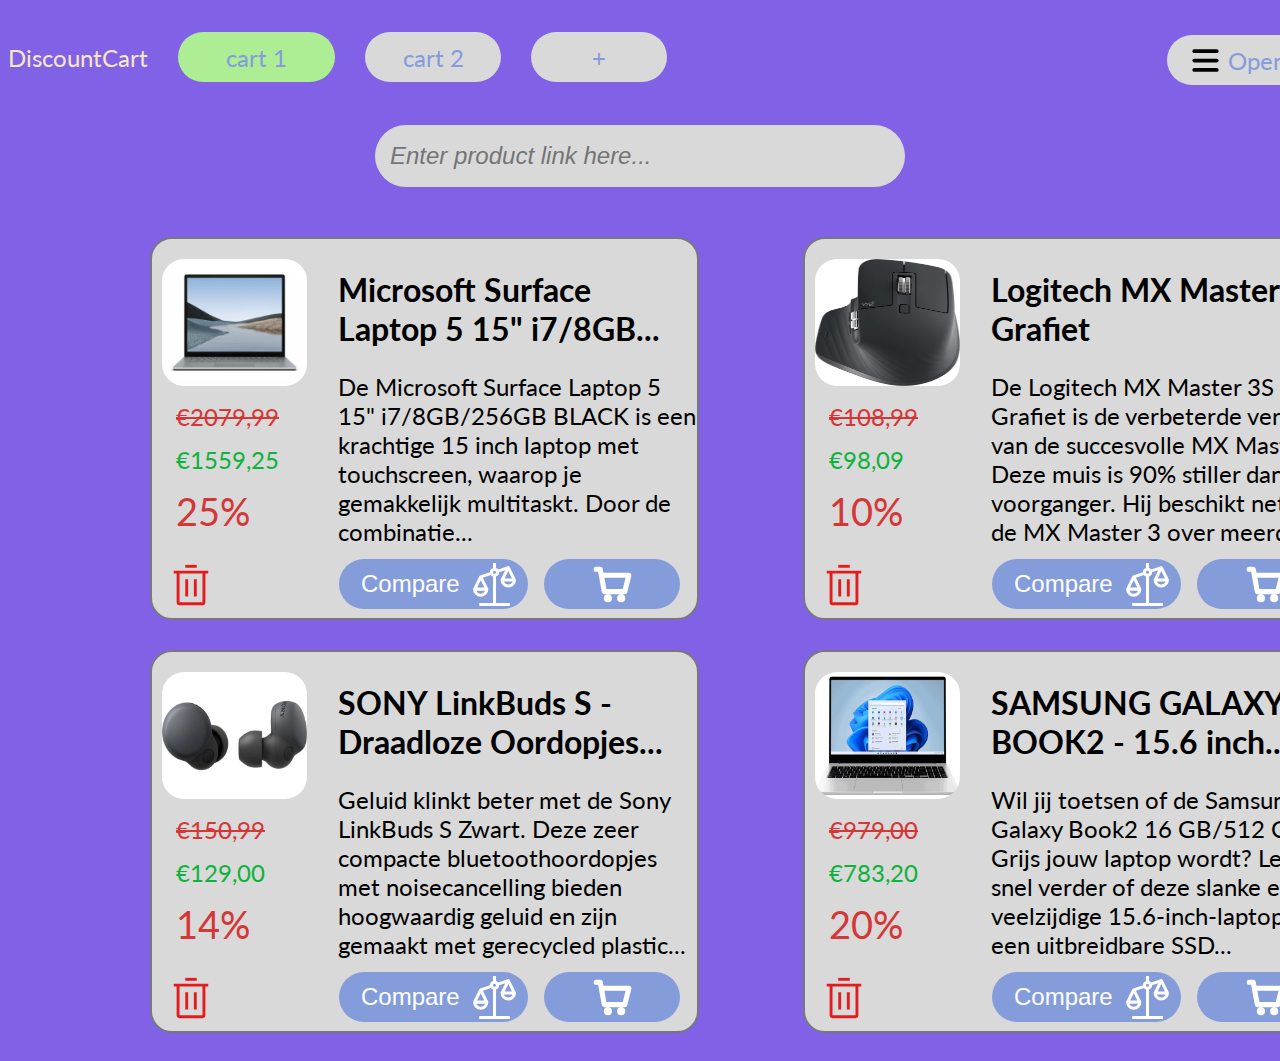
<file: index.html>
<!DOCTYPE html>
<html lang="en">
    <head>
        <title>DiscountCart</title>
        <link rel="icon" type="image/x-icon" href="Images/shopping-cart-white.svg">
        <link rel="stylesheet" href="https://fonts.googleapis.com/css?family=Lato">
        <link rel="stylesheet" href="css/styles.css">
        <meta charset="UTF-8">
        <meta name="viewport" content="width=device-width, initial-scale=1.0">
        <script src="js/main.js"></script> 
    </head>


    <body>
        <div class="header">
            <h1 class="page-title">DiscountCart</h1>

            <div class="carts">
                <p class="selected">cart 1</p>
                <a href="Pages/cart2.html" class="normal">cart 2</a>
                <p class="normal">+</p>
            </div>
            <div class="hamburger-menu">
                <button class="menu-button" id="openHamburgerMenuButton" onclick="openHamburgerMenu()">
                    <img src="Images\3-stripes.svg" alt="Menu" class="open-menu-button-img">
                    <p id="openButtonText" class="menu-button-text">Open menu</p>
                </button>
                <div class="hidden-buttons">
                    <button class="menu-button" id="settingsButton" onclick="">
                        <img src="Images\cog.svg" alt="Cog" class="settings-button-img">
                        <p class="menu-button-text">Settings</p>
                    </button>
                    <button class="menu-button" id="compareButton" onclick="toCompare()">
                        <img src="Images\scales-tipped-black.svg" alt="Scale" class="compare-button-img">
                        <p class="menu-button-text">Compare</p>
                    </button>
                    <button class="menu-button" id="deleteAllButton" onclick="">
                        <img src="Images\trash-can-svg.svg" alt="Trashcan" class="trashAll-button-img">
                        <p style="color: #E51B1B" class="menu-button-text">Delete all</p>
                    </button>
                </div>
            </div>
            
        </div>
        <br>
        <label for="product-link"></label>
        <input class = "addressBar" type="text" id="product-link" name="product-link" placeholder="Enter product link here...">
        <div class="product-container">
            <div class="product">
                <div class="product-info">
                    <img src="Images/laptop.JPG" alt="LaptopImg" class="product-img">
                    <div class="product-text">
                        <h1 title='Microsoft Surface Laptop 5 15" i7/8GB/256GB BLACK'>Microsoft Surface Laptop 5 15" i7/8GB...</h1>
                        <p>De Microsoft Surface Laptop 5 15" i7/8GB/256GB BLACK is een krachtige 15 inch laptop met touchscreen, waarop je gemakkelijk multitaskt. Door de combinatie...</p>
                    </div>
                </div>
                <div class="pricing">
                    <p class="old-price">€2079,99</p>
                    <p class="new-price">€1559,25</p>
                    <p class="discount">25%</p>
                </div>
                <div class="product-footer">
                    <button type="remove-button" class="remove-button">
                        <img src="Images/trash-can-svg.svg" alt="Remove" class="remove-button-img">
                    </button>
                    <button type="compare-button" class="compare-button" onclick="toCompare()">
                        <p class="compare-button-text">Compare</p>
                        <img src="Images/scales-tipped.svg" alt="Compare" class="compare-button-img">
                    </button>
                    <button type="buy-button" class="buy-button">
                        <img src="Images/shopping-cart-white.svg" alt ="Buy" class="buy-button-img">
                    </button>
                </div>
            </div>
            <div class="product">
                <div class="product-info">
                    <img src="Images/muis.png" alt="LaptopImg" class="product-img">
                    <div class="product-text">
                        <h1 title="Logitech MX Master 3S Grafiet">Logitech MX Master 3S Grafiet</h1>
                        <p>De Logitech MX Master 3S Grafiet is de verbeterde versie van de succesvolle MX Master 3. Deze muis is 90% stiller dan zijn voorganger. Hij beschikt net als de MX Master 3 over meerdere...</p>
                    </div>
                </div>
                <div class="pricing">
                    <p class="old-price">€108,99</p>
                    <p class="new-price">€98,09</p>
                    <p class="discount">10%</p>
                </div>
                <div class="product-footer">
                    <button type="remove-button" class="remove-button">
                        <img src="Images/trash-can-svg.svg" alt="Remove" class="remove-button-img">
                    </button>
                    <button type="compare-button" class="compare-button" onclick="toCompare()">
                        <p class="compare-button-text">Compare</p>
                        <img src="Images/scales-tipped.svg" alt="Compare" class="compare-button-img">
                    </button>
                    <button type="buy-button" class="buy-button">
                        <img src="Images/shopping-cart-white.svg" alt ="Buy" class="buy-button-img">
                    </button>
                </div>
            </div>
            <div class="product">
                <div class="product-info">
                    <img src="Images/oortjes.png" alt="LaptopImg" class="product-img">
                    <div class="product-text">
                        <h1 title="SONY LinkBuds S - Draadloze Oordopjes met Noise Cancelling - Zwart">SONY LinkBuds S - Draadloze Oordopjes...</h1>
                        <p>Geluid klinkt beter met de Sony LinkBuds S Zwart. Deze zeer compacte bluetoothoordopjes met noisecancelling bieden hoogwaardig geluid en zijn gemaakt met gerecycled plastic...</p>
                    </div>
                </div>
                <div class="pricing">
                    <p class="old-price">€150,99</p>
                    <p class="new-price">€129,00</p>
                    <p class="discount">14%</p>
                </div>
                <div class="product-footer">
                    <button type="remove-button" class="remove-button">
                        <img src="Images/trash-can-svg.svg" alt="Remove" class="remove-button-img">
                    </button>
                    <button type="compare-button" class="compare-button" onclick="toCompare()">
                        <p class="compare-button-text">Compare</p>
                        <img src="Images/scales-tipped.svg" alt="Compare" class="compare-button-img">
                    </button>
                    <button type="buy-button" class="buy-button">
                        <img src="Images/shopping-cart-white.svg" alt ="Buy" class="buy-button-img">
                    </button>
                </div>
            </div>
            <div class="product">
                <div class="product-info">
                    <img src="Images/book2.png" alt="LaptopImg" class="product-img">
                    <div class="product-text">
                        <h1 title="SAMSUNG GALAXY BOOK2 - 15.6 inch - Intel Core i7 - 16 GB - 512 GB">SAMSUNG GALAXY BOOK2 - 15.6 inch....</h1>
                        <p>Wil jij toetsen of de Samsung Galaxy Book2 16 GB/512 GB Grijs jouw laptop wordt? Lees dan snel verder of deze slanke en veelzijdige 15.6-inch-laptop met een uitbreidbare SSD...</p>
                    </div>
                </div>
                <div class="pricing">
                    <p class="old-price">€979,00</p>
                    <p class="new-price">€783,20</p>
                    <p class="discount">20%</p>
                </div>
                <div class="product-footer">
                    <button type="remove-button" class="remove-button">
                        <img src="Images/trash-can-svg.svg" alt="Remove" class="remove-button-img">
                    </button>
                    <button type="compare-button" class="compare-button" onclick="toCompare()">
                        <p class="compare-button-text">Compare</p>
                        <img src="Images/scales-tipped.svg" alt="Compare" class="compare-button-img">
                    </button>
                    <button type="buy-button" class="buy-button">
                        <img src="Images/shopping-cart-white.svg" alt ="Buy" class="buy-button-img">
                    </button>
                </div>
            </div>
        </div> 
    </body>
</html>
</file>
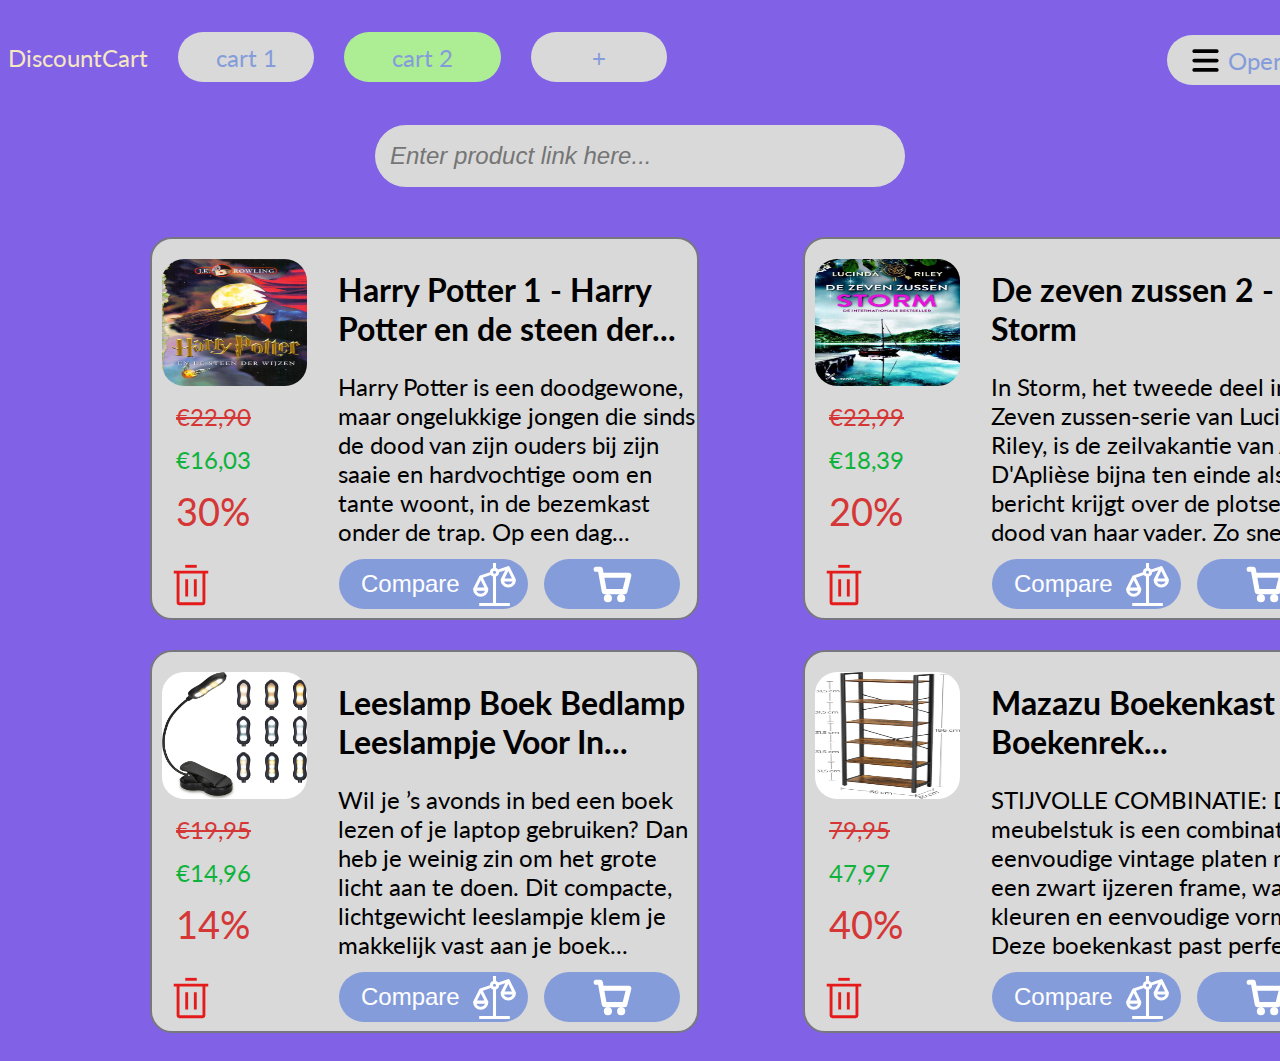
<file: Pages/cart2.html>
<!DOCTYPE html>
<html lang="en">
    <head>
        <title>DiscountCart</title>
        <link rel="icon" type="image/x-icon" href="../Images/shopping-cart-white.svg">
        <link rel="stylesheet" href="https://fonts.googleapis.com/css?family=Lato">
        <link rel="stylesheet" href="../css/styles.css">
        <meta charset="UTF-8">
        <meta name="viewport" content="width=device-width, initial-scale=1.0">
        <script src="../js/main.js"></script> 
    </head>


    <body>
        <div class="header">
            <h1 class="page-title">DiscountCart</h1>

            <div class="carts">
                <a href="../index.html" class="normal">cart 1</a>
                <p class="selected">cart 2</p>
                <p class="normal">+</p>
            </div>
            <div class="hamburger-menu">
                <button class="menu-button" id="openHamburgerMenuButton" onclick="openHamburgerMenu()">
                    <img src="../Images\3-stripes.svg" alt="Menu" class="open-menu-button-img">
                    <p id="openButtonText" class="menu-button-text">Open menu</p>
                </button>
                <div class="hidden-buttons">
                    <button class="menu-button" id="settingsButton" onclick="">
                        <img src="../Images\cog.svg" alt="Cog" class="settings-button-img">
                        <p class="menu-button-text">Settings</p>
                    </button>
                    <button class="menu-button" id="compareButton" onclick="toCompare2()">
                        <img src="../Images\scales-tipped-black.svg" alt="Scale" class="compare-button-img">
                        <p class="menu-button-text">Compare</p>
                    </button>
                    <button class="menu-button" id="deleteAllButton" onclick="">
                        <img src="../Images\trash-can-svg.svg" alt="Trashcan" class="trashAll-button-img">
                        <p style="color: #E51B1B" class="menu-button-text">Delete all</p>
                    </button>
                </div>
            </div>
        </div>
        <br>
        <label for="product-link"></label>
        <input class = "addressBar" type="text" id="product-link" name="product-link" placeholder="Enter product link here...">
        <div class="product-container">
            <div class="product">
                <div class="product-info">
                    <img src="../Images/harry potter.jpg" alt="HarryPotterImg" class="product-img">
                    <div class="product-text">
                        <h1 title='Harry Potter 1 - Harry Potter en de steen der wijzen'>Harry Potter 1 - Harry Potter en de steen der...</h1>
                        <p>Harry Potter is een doodgewone, maar ongelukkige jongen die sinds de dood van zijn ouders bij zijn saaie en hardvochtige oom en tante woont, in de bezemkast onder de trap. Op een dag...</p>
                    </div>
                </div>
                <div class="pricing">
                    <p class="old-price">€22,90</p>
                    <p class="new-price">€16,03</p>
                    <p class="discount">30%</p>
                </div>
                <div class="product-footer">
                    <button type="remove-button" class="remove-button">
                        <img src="../Images/trash-can-svg.svg" alt="Remove" class="remove-button-img">
                    </button>
                    <button type="compare-button" class="compare-button" onclick="toCompare2()">
                        <p class="compare-button-text">Compare</p>
                        <img src="../Images/scales-tipped.svg" alt="Compare" class="compare-button-img">
                    </button>
                    <button type="buy-button" class="buy-button">
                        <img src="../Images/shopping-cart-white.svg" alt ="Buy" class="buy-button-img">
                    </button>
                </div>
            </div>
            <div class="product">
                <div class="product-info">
                    <img src="../Images/zeven zussen storm.jpg" alt="ZevenZussenImg" class="product-img">
                    <div class="product-text">
                        <h1 title="De zeven zussen 2 - Storm">De zeven zussen 2 - Storm</h1>
                        <p> In Storm, het tweede deel in de Zeven zussen-serie van Lucinda Riley, is de zeilvakantie van Ally D'Aplièse bijna ten einde als ze bericht krijgt over de plotselinge dood van haar vader. Zo snel als...</p>
                    </div>
                </div>
                <div class="pricing">
                    <p class="old-price">€22,99</p>
                    <p class="new-price">€18,39</p>
                    <p class="discount">20%</p>
                </div>
                <div class="product-footer">
                    <button type="remove-button" class="remove-button">
                        <img src="../Images/trash-can-svg.svg" alt="Remove" class="remove-button-img">
                    </button>
                    <button type="compare-button" class="compare-button" onclick="toCompare2()">
                        <p class="compare-button-text">Compare</p>
                        <img src="../Images/scales-tipped.svg" alt="Compare" class="compare-button-img">
                    </button>
                    <button type="buy-button" class="buy-button">
                        <img src="../Images/shopping-cart-white.svg" alt ="Buy" class="buy-button-img">
                    </button>
                </div>
            </div>
            <div class="product">
                <div class="product-info">
                    <img src="../Images/leeslamp.jpg" alt="LeesLampImg" class="product-img">
                    <div class="product-text">
                        <h1 title="Leeslamp Boek Bedlamp Leeslampje Voor In Bed Met Klem Oplaadbaar">Leeslamp Boek Bedlamp Leeslampje Voor In...</h1>
                        <p>Wil je ’s avonds in bed een boek lezen of je laptop gebruiken? Dan heb je weinig zin om het grote licht aan te doen. Dit compacte, lichtgewicht leeslampje klem je makkelijk vast aan je boek...</p>
                    </div>
                </div>
                <div class="pricing">
                    <p class="old-price">€19,95</p>
                    <p class="new-price">€14,96</p>
                    <p class="discount">14%</p>
                </div>
                <div class="product-footer">
                    <button type="remove-button" class="remove-button">
                        <img src="../Images/trash-can-svg.svg" alt="Remove" class="remove-button-img">
                    </button>
                    <button type="compare-button" class="compare-button" onclick="toCompare2()">
                        <p class="compare-button-text">Compare</p>
                        <img src="../Images/scales-tipped.svg" alt="Compare" class="compare-button-img">
                    </button>
                    <button type="buy-button" class="buy-button">
                        <img src="../Images/shopping-cart-white.svg" alt ="Buy" class="buy-button-img">
                    </button>
                </div>
            </div>
            <div class="product">
                <div class="product-info">
                    <img src="../Images/boekenkast.jpg" alt="BoekenkastImg" class="product-img">
                    <div class="product-text">
                        <h1 title="Mazazu Boekenkast - Boekenrek - Industrieel - 6 Lagen - Hout/metaal - Bruin/Zwart - 66x30x186">Mazazu Boekenkast - Boekenrek...</h1>
                        <p>STIJVOLLE COMBINATIE:
                            Dit meubelstuk is een combinatie van eenvoudige vintage platen met een zwart ijzeren frame, waardige kleuren en eenvoudige vormen. Deze boekenkast past perfect...</p>
                    </div>
                </div>
                <div class="pricing">
                    <p class="old-price">79,95</p>
                    <p class="new-price">47,97</p>
                    <p class="discount">40%</p>
                </div>
                <div class="product-footer">
                    <button type="remove-button" class="remove-button">
                        <img src="../Images/trash-can-svg.svg" alt="Remove" class="remove-button-img">
                    </button>
                    <button type="compare-button" class="compare-button" onclick="toCompare2()">
                        <p class="compare-button-text">Compare</p>
                        <img src="../Images/scales-tipped.svg" alt="Compare" class="compare-button-img">
                    </button>
                    <button type="buy-button" class="buy-button">
                        <img src="../Images/shopping-cart-white.svg" alt ="Buy" class="buy-button-img">
                    </button>
                </div>
            </div>
        </div> 
    </body>
</html>
</file>
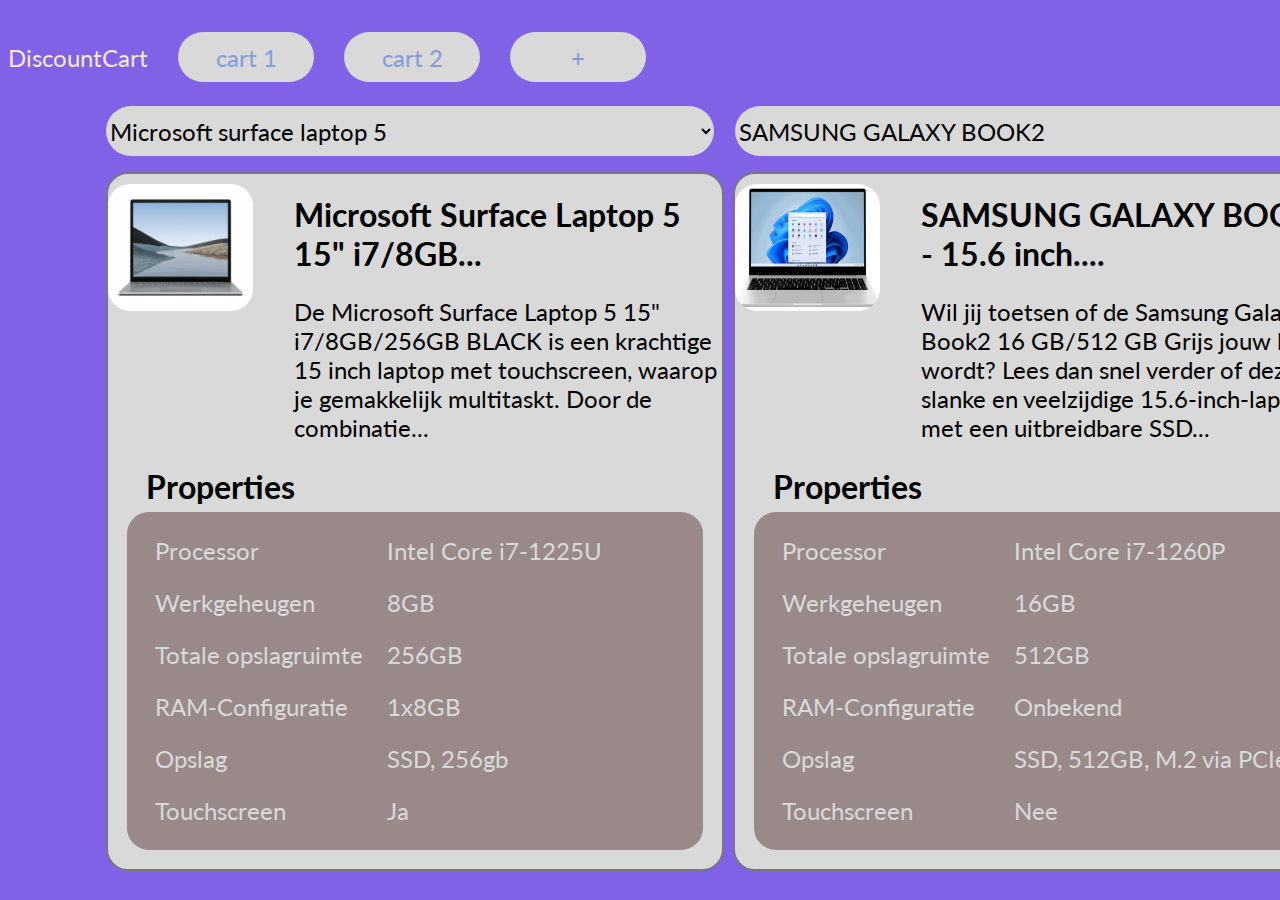
<file: Pages/compare.html>
<!DOCTYPE html>
<html lang="en">
<head>
    <title>DiscountCart</title>
    <link rel="icon" type="image/x-icon" href="../Images/shopping-cart-white.svg">
    <link rel="stylesheet" href="https://fonts.googleapis.com/css?family=Lato">
    <link rel="stylesheet" href="../css/styles.css">
    <meta charset="UTF-8">
    <meta name="viewport" content="width=device-width, initial-scale=1.0">
    <script src="../js/main.js"></script> 
</head>
<body>
    <div class="header">
        <h1 class="page-title">DiscountCart</h1>

        <div class="carts">
            <a href="../index.html" class="normal">cart 1</a>
            <a href="../Pages/cart2.html" class="normal">cart 2</a>
            <p class="normal">+</p>
        </div>
    </div>

    <div class="dropdown-container">
        <select name="compare-product-1" id="compare-product-1" class="compare-dropdown-1">
            <option value="laptop">Microsoft surface laptop 5</option>
            <option value="muis">Logitech MX Master 3S Grafiet</option>
            <option value="oortjes">SONY LinkBuds S</option>
            <option value="book2">SAMSUNG GALAXY BOOK2</option>
            <option value="harry potter">Harry Potter 1</option>
            <option value="zeven zussen">De zeven zussen 2 - Storm</option>
            <option value="leeslamp">Leeslamp Boek Bedlamp</option>
            <option value="boekenkast">Mazazu Boekenkast</option>
        </select>
        <select name="compare-product-2" id="compare-product-2" class="compare-dropdown-2">
            <option value="book2">SAMSUNG GALAXY BOOK2</option>
            <option value="laptop">Microsoft surface laptop 5</option>
            <option value="muis">Logitech MX Master 3S Grafiet</option>
            <option value="oortjes">SONY LinkBuds S</option>
            <option value="harry potter">Harry Potter 1</option>
            <option value="zeven zussen">De zeven zussen 2 - Storm</option>
            <option value="leeslamp">Leeslamp Boek Bedlamp</option>
            <option value="boekenkast">Mazazu Boekenkast</option>
        </select>
    </div>
    
    <div class="compare-container">
        <div class="compare-left">
            <div class="product-info">
                <img src="../Images/laptop.JPG" alt="LaptopImg" class="product-img">
                <div class="product-text">
                    <h1 title='Microsoft Surface Laptop 5 15" i7/8GB/256GB BLACK'>Microsoft Surface Laptop 5 15" i7/8GB...</h1>
                    <p>De Microsoft Surface Laptop 5 15" i7/8GB/256GB BLACK is een krachtige 15 inch laptop met touchscreen, waarop je gemakkelijk multitaskt. Door de combinatie...</p>
                </div>
            </div>
        <h1 class="properties-title">Properties</h1>
            <div class="properties">
                <div class="property">
                    <p class="trait">Processor</p>
                    <p class="value">Intel Core i7-1225U</p>
                </div>
                <div class="property">
                    <p class="trait">Werkgeheugen</p>
                    <p class="value">8GB</p>
                </div>
                <div class="property">
                    <p class="trait">Totale opslagruimte</p>
                    <p class="value">256GB</p>
                </div>
                <div class="property">
                    <p class="trait">RAM-Configuratie</p>
                    <p class="value">1x8GB</p>
                </div>
                <div class="property">
                    <p class="trait">Opslag</p>
                    <p class="value">SSD, 256gb</p>
                </div>
                <div class="property">
                    <p class="trait">Touchscreen</p>
                    <p class="value">Ja</p>
                </div>
                <div class="property">
                    <p class="trait">Optische drive</p>
                    <p class="value">Nee</p>
                </div>
                <div class="property">
                    <p class="trait">Aansluitingen</p>
                    <p class="value">USB-C, Surface Connect, Hoofdtelefoon/microfoon combo</p>
                </div>
                <div class="property">
                    <p class="trait">Kleur</p>
                    <p class="value">Grijs</p>
                </div>
                <div class="property">
                    <p class="trait">Resolutie</p>
                    <p class="value">2496 x 1664</p>
                </div>
                <div class="property">
                    <p class="trait">Intel Evo</p>
                    <p class="value">Ja</p>
                </div>
            </div>
        </div>
        <div class="compare-right">
            <div class="product-info">
                <img src="../Images/book2.png" alt="LaptopImg" class="product-img">
                <div class="product-text">
                    <h1 title="SAMSUNG GALAXY BOOK2 - 15.6 inch - Intel Core i7 - 16 GB - 512 GB">SAMSUNG GALAXY BOOK2 - 15.6 inch....</h1>
                    <p>Wil jij toetsen of de Samsung Galaxy Book2 16 GB/512 GB Grijs jouw laptop wordt? Lees dan snel verder of deze slanke en veelzijdige 15.6-inch-laptop met een uitbreidbare SSD...</p>
                </div>
            </div>
            <h1 class="properties-title">Properties</h1>
            <div class="properties">
                <div class="property">
                    <p class="trait">Processor</p>
                    <p class="value">Intel Core i7-1260P</p>
                </div>
                <div class="property">
                    <p class="trait">Werkgeheugen</p>
                    <p class="value">16GB</p>
                </div>
                <div class="property">
                    <p class="trait">Totale opslagruimte</p>
                    <p class="value">512GB</p>
                </div>
                <div class="property">
                    <p class="trait">RAM-Configuratie</p>
                    <p class="value">Onbekend</p>
                </div>
                <div class="property">
                    <p class="trait">Opslag</p>
                    <p class="value">SSD, 512GB, M.2 via PCIe</p>
                </div>
                <div class="property">
                    <p class="trait">Touchscreen</p>
                    <p class="value">Nee</p>
                </div>
                <div class="property">
                    <p class="trait">Optische drive</p>
                    <p class="value">Nee</p>
                </div>
                <div class="property">
                    <p class="trait">Aansluitingen</p>
                    <p class="value">2x USB3.1 1Type-C, 2x USB 3.2, 1x HDMI, 1x hoofdtelefoon-/microfooncombo</p>
                </div>
                <div class="property">
                    <p class="trait">Kleur</p>
                    <p class="value">Zilver</p>
                </div>
                <div class="property">
                    <p class="trait">Resolutie</p>
                    <p class="value">1920 x 1080</p>
                </div>
                <div class="property">
                    <p class="trait">Intel Evo</p>
                    <p class="value">-</p>
                </div>
            </div>
        </div>
    </div>
    
    
</body>
</html>
</file>
<file: css/styles.css>
/* Header */
.header{
    position: relative;
    display:flex;
    align-items: center;
}
.header .carts{
    position:relative;
    left:30px;
    display:flex;
    align-items: center;
}
.carts .selected{
    width: 157px;
    height: 50px;
    flex-shrink: 0;
    border-radius: 60px;
    background: #ADEE95;

    margin-right: 30px;

    color: #859CDB;
    font-family: Lato;
    font-size: 24px;
    text-decoration: none;
    display:flex;
    align-items: center;
    justify-content: center;
}
.carts .normal{
    width: 136px;
    height: 50px;
    flex-shrink: 0;

    border-radius: 60px;
    background: #D9D9D9;

    margin-right: 30px;

    color: #859CDB;
    font-family: Lato;
    font-size: 24px;
    text-decoration: none;
    display:flex;
    align-items: center;
    justify-content: center;
}

.page-title{
    color: #F5E7C1;
    font-family: "Lato", sans-serif;
    font-size: 24px;
    font-style: normal;
    font-weight: 400;
    line-height: normal;
}
.header .hamburger-menu{
    position: absolute;
    top:27px;
    left: 1159px;

    display: flex;
    flex-direction: column;
    width: 220px;
    height: 50px;
    border-radius: 60px;
    background: #D9D9D9;

    transition: height 0.5s, top 0.5s;
}
.hamburger-menu.open{
    width: 220px;
    height: 211px;
    top: 5px;
}
.hamburger-menu .hidden-buttons {
    display: none;
    opacity: 0;
    transition: opacity 0.5s;
}
.hamburger-menu .menu-button{
    position: relative;
    left: 10px;
    display: flex;
    align-items: center;
    width: 220px;
    height: 50px;
    border: none;
    background: none;
}
.menu-button:hover{
    cursor: pointer;
}
.menu-button .open-menu-button-img{
    height: 45px;
    width: 45px;
}
.menu-button .settings-button-img{
    height: 48px;
    width: 48px;
}
.menu-button .compare-button-img{
    height: 46px;
    width: 46px;
}
.menu-button .trashAll-button-img{
    height: 41px;
    width: 42px;
}
.menu-button-text{
    color: #859CDB;
    font-size: 24px;
    font-family: Lato;
}
.addressBar{
    background-color: #D9D9D9;
    color: #998989;
    font-size: 24px;
    font-style: italic;

    border:none;
    border-radius: 60px;
    padding-top: 6px;
    padding-bottom: 6px;
    padding-left: 15px;
    padding-right: 15px;
    width: 500px;
    height: 50px;

    display: block;
    margin-left: auto;
    margin-right: auto;
}

/* Product CSS */
.product-container{
    display: grid;
    flex-direction: column;
    row-gap: 30px;
    column-gap: 104px;
    grid-template-columns: auto auto;
    margin-left: 142px;
    margin-right: 142px;
    padding-bottom: 70px;
    
}
.product-container .product{
    background-color: #D9D9D9;
    color: #000000;
    border: 2.2px solid #777780;
    border-radius: 22px;
    display:flex;
    flex-direction: column;
    width: 525px;
    height: 359px;
    position: relative;
    top: 50px;

    padding: 10px;

}
/* Product info */
.product-info{
    display:flex;
}
.product-info .product-text{
    position:absolute;
    left: 182px;
    text-align: left;
    margin-left: 4px;
}
.product-info .product-text p{
    font-size: 24px;
}
.product-info .product-img{
    width: 145px;
    height: 127px;
    margin-top:10px;
    border-radius:22px;
}
/* Discount */
.product .pricing{
    font-size: 24px;
    position:absolute;
    top: 163px;
}
.pricing .old-price{
    color: #D53737;
    text-decoration-line: line-through;
    margin: 0;
    margin-left: 14px;
}
.pricing .new-price{
    color: #0EB33C;
    margin: 14px;
}
.pricing .discount{
    color: #D53737;
    font-size: 38px;
    margin: 0;
    margin-left: 14px;
}
/* Product footer */
.product .product-footer{
    display:flex;
    position:absolute;
    top: 320px;
}
.product-footer .remove-button{
    width: 57px;
    height: 55px;
    background:none;
    border:none;
}
.remove-button:hover{
    cursor:pointer;
}
.remove-button .remove-button-img{
    width:46px; 
    height:46px;
}
.product-footer .compare-button{
    position: relative;
    left: 120px;
    width: 189px;
    height: 50px;
    border:none;
    border-radius: 60px;
    background: #859CDB;
    display:flex;
    align-items: center;
}
.compare-button:hover{
    background:#94a5d1;
    cursor: pointer;
}
.compare-button .compare-button-text{
    position: relative;
    left:16px;
    font-size: 24px;
    color: #FFFFFF;
}
.compare-button .compare-button-img{
    position: relative;
    left: 26px;
    width:49px; 
    height:49px;
}
.product-footer .buy-button{
    position: relative;
    left: 136px;
    width: 136px;
    height: 50px;
    border:none;
    border-radius: 60px;
    background: #859CDB;
}
.buy-button:hover{
    background:#94a5d1;
    cursor: pointer;
}
.buy-button .buy-button-img{
    width:49px; 
    height:49px;
}
body{
    font-family: "Lato", sans-serif;
    background-color: #8162E6;
}
/* Compare page */
.dropdown-container{
    display: flex;
}
.compare-dropdown-1{
    position:relative;
    left: 98px;
    width: 608px;
    height: 50px;
    flex-shrink: 0;
    border-radius: 60px;
    background: #D9D9D9;
    border:none;  
    
    color: #000;
    font-family: Lato;
    font-size: 24px;
}
.compare-dropdown-2{
    position:relative;
    left: 119px;
    width: 608px;
    height: 50px;
    flex-shrink: 0;
    border-radius: 60px;
    background: #D9D9D9;
    border:none;
    
    color: #000;
    font-family: Lato;
    font-size: 24px;
}
.compare-container{
    display:flex;
}
.compare-left{
    position: relative;
    top: 16px;
    left: 98px;
    width: 614px;
    height: 695px;
    flex-shrink: 0;
    border-radius: 22px;
    border: 2.2px solid #777780;
    background: #D9D9D9;
    display: flex;
}
.compare-right{
    position: relative;
    top: 16px;
    left: 107px;
    width: 614px;
    height: 695px;
    flex-shrink: 0;
    border-radius: 22px;
    border: 2.2px solid #777780;
    background: #D9D9D9;
    display: flex;
}
.properties-title{
    position: absolute;
    top: 272px;
    left: 38px;
}
.properties{
    width: 576px;
    height: 338px;
    flex-shrink: 0;
    border-radius: 22px;
    background: #998989;

    position: absolute;
    top: 338px;
    left: 19px;
    overflow: auto;
}
.properties .property{
    display: flex;
    color: #D9D9D9;

    font-family: Lato;
    font-size: 24px;
    height: 52px;
}
.properties .trait{
    position:relative;
    left: 28px;
}
.properties .value{
    position:absolute;
    left: 260px;
    text-align: left;
    width: 100%;
}
</file>
